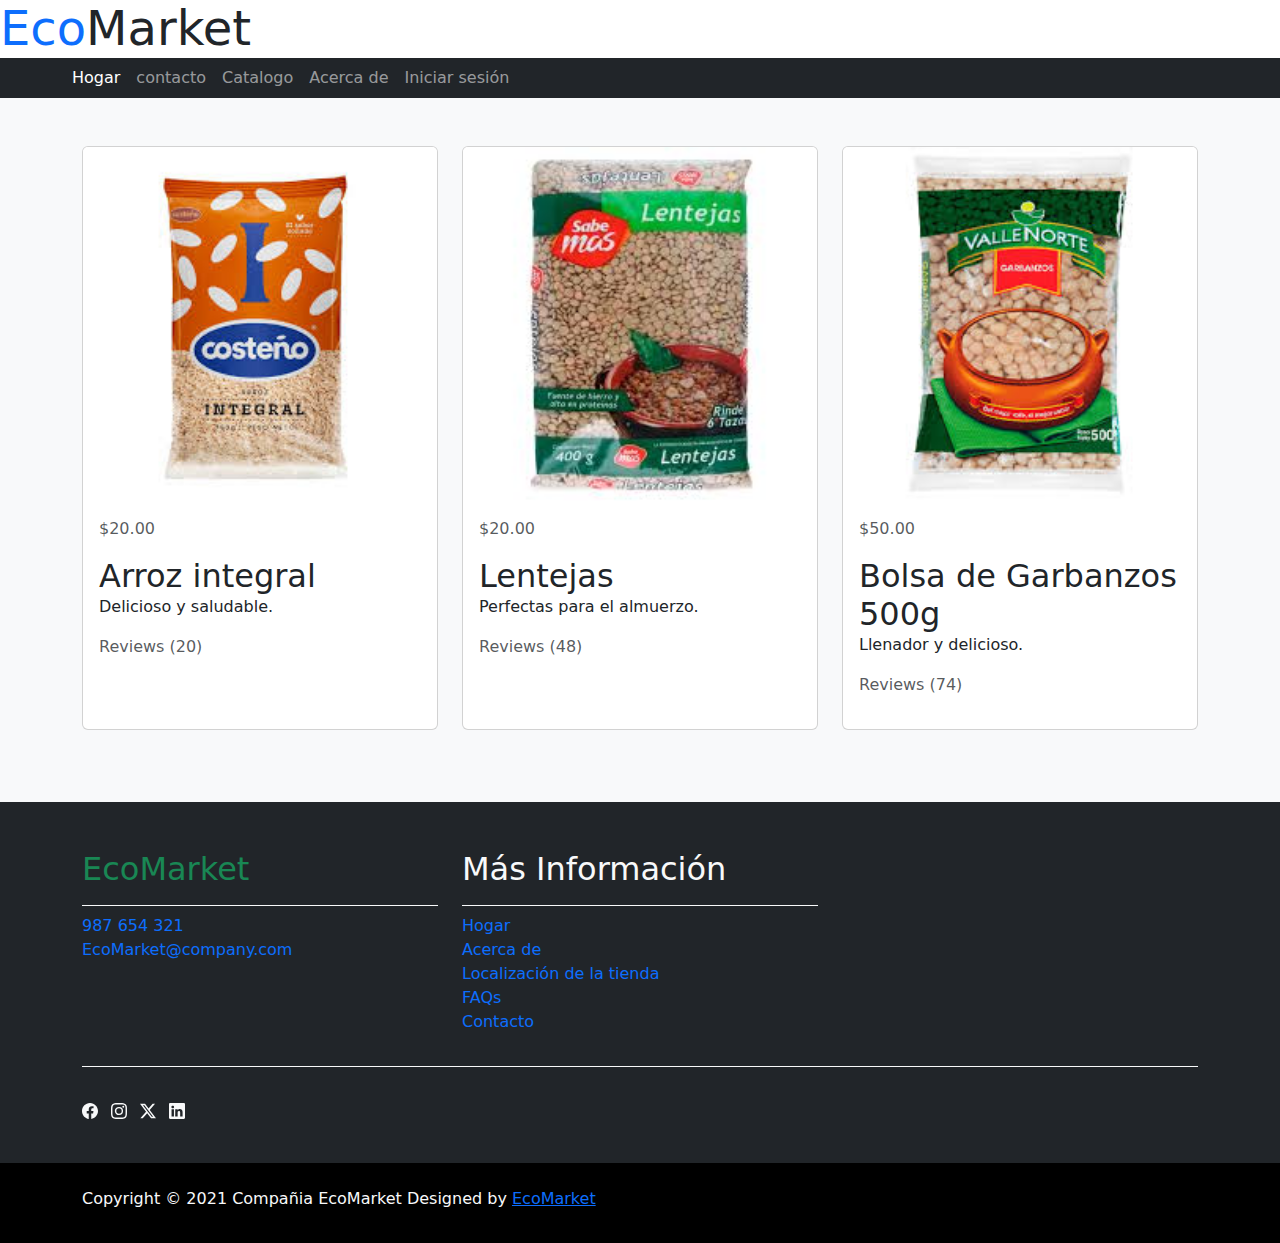
<file: Lemgumbres.html>
<!DOCTYPE html>
<html>
    <head>
        <meta charset="utf-8">
        <meta http-equiv="X-UA-Compatible" content="IE=edge">
        <title>Legumbres</title>
        <meta name="description" content="">
        <meta name="viewport" content="width=device-width, initial-scale=1">
        <link href="https://cdn.jsdelivr.net/npm/bootstrap@5.3.3/dist/css/bootstrap.min.css" rel="stylesheet" integrity="sha384-QWTKZyjpPEjISv5WaRU9OFeRpok6YctnYmDr5pNlyT2bRjXh0JMhjY6hW+ALEwIH" crossorigin="anonymous">
        <link rel="stylesheet" href="https://cdnjs.cloudflare.com/ajax/libs/font-awesome/6.0.0-beta3/css/all.min.css" integrity="sha384-k6RqeWeci5ZR/Lv4MR0sA0FfDOMO6K7S5cC+P9oE4zA5s2c4tG7x+n+6A5zY9d" crossorigin="anonymous">
    </head>
    <body>
        <a href="" class="navbar-brand d-none d-lg-block">
            <h1 class="m-0 display-5 text-capitalize"><span class="text-primary">Eco</span>Market</h1>
        </a>
        <div class="container-fluid p-0">
            <nav class="navbar navbar-expand-lg bg-dark navbar-dark py-3 py-lg-0 px-lg-5">
                <a href="" class="navbar-brand d-block d-lg-none">
                    <h1 class="m-0 display-5 text-capitalize font-italic text-white"><span class="text-primary">EcoMarket</span>Oficial</h1>
                </a>
                <button type="button" class="navbar-toggler" data-toggle="collapse" data-target="#navbarCollapse">
                    <span class="navbar-toggler-icon"></span>
                </button>
                <div class="collapse navbar-collapse justify-content-between px-3" id="navbarCollapse">
                    <div class="navbar-nav mr-auto py-0">
                        <a href="index.html" class="nav-item nav-link active">Hogar</a>
                        <a href="contacto.html" class="nav-item nav-link">contacto</a>
                        <a href="Catalogo.html" class="nav-item nav-link">Catalogo</a>
                        <a href="Acerca.html" class="nav-item nav-link">Acerca de</a>
                        <a href="login.html" class="nav-item nav-link">Iniciar sesión</a>
                    </div>
                </div>
            </nav>
        </div>


        <section class="bg-light">
            <div class="container py-5">
                <div class="row">
                    <div class="col-12 col-md-4 mb-4">
                        <div class="card h-100">
                            <a href="#">
                                <img src="img/Arroz.jpeg" class="card-img-top" alt="...">
                            </a>
                            <div class="card-body">
                                <ul class="list-unstyled d-flex justify-content-between">
                                    <li class="text-muted text-right">$20.00</li>
                                </ul>
                                <a href="Catalogo.html" class="h2 text-decoration-none text-dark">Arroz integral</a>
                                <p class="card-text">Delicioso y saludable.</p>
                                <p class="text-muted">Reviews (20)</p>
                            </div>
                        </div>
                    </div>
                    <div class="col-12 col-md-4 mb-4">
                        <div class="card h-100">
                            <a href="#">
                                <img src="img/lentejas.jpeg" class="card-img-top" alt="...">
                            </a>
                            <div class="card-body">
                                <ul class="list-unstyled d-flex justify-content-between">
                                    <li class="text-muted text-right">$20.00</li>
                                </ul>
                                <a href="shop-single.html" class="h2 text-decoration-none text-dark">Lentejas</a>
                                <p class="card-text">Perfectas para el almuerzo.</p>
                                <p class="text-muted">Reviews (48)</p>
                            </div>
                        </div>
                    </div>
                    <div class="col-12 col-md-4 mb-4">
                        <div class="card h-100">
                            <a href="#">
                                <img src="img/Garbanzos.jpeg" class="card-img-top" alt="...">
                            </a>
                            <div class="card-body">
                                <ul class="list-unstyled d-flex justify-content-between">
                                    <li class="text-muted text-right">$50.00</li>
                                </ul>
                                <a href="Catalogo.html" class="h2 text-decoration-none text-dark">Bolsa de Garbanzos 500g</a>
                                <p class="card-text">Llenador y delicioso.</p>
                                <p class="text-muted">Reviews (74)</p>
                            </div>
                        </div>
                    </div>
                </div>
            </div>
        </section>
        <footer class="bg-dark" id="tempaltemo_footer">
            <div class="container">
                <div class="row">
                    <div class="col-md-4 pt-5">
                        <h2 class="h2 text-success border-bottom pb-3 border-light logo">EcoMarket</h2>
                        <ul class="list-unstyled text-light footer-link-list">
                            <li>
                                <i class="fa fa-phone fa-fw"></i>
                                <a class="text-decoration-none" href="tel:010-020-0340">987 654 321</a>
                            </li>
                            <li>
                                <i class="fa fa-envelope fa-fw"></i>
                                <a class="text-decoration-none" href="mailto: EcoMarket@company.com">EcoMarket@company.com</a>
                            </li>
                        </ul>
                    </div>
                    <div class="col-md-4 pt-5">
                        <h2 class="h2 text-light border-bottom pb-3 border-light">Más Información</h2>
                        <ul class="list-unstyled text-light footer-link-list">
                            <li><a class="text-decoration-none" href="index.html">Hogar</a></li>
                            <li><a class="text-decoration-none" href="Acerca.html">Acerca de</a></li>
                            <li><a class="text-decoration-none" href="#">Localización de la tienda</a></li>
                            <li><a class="text-decoration-none" href="#">FAQs</a></li>
                            <li><a class="text-decoration-none" href="contacto.html">Contacto</a></li>
                        </ul>
                    </div>
                </div>
                <div class="row text-light mb-4">
                    <div class="col-12 mb-3">
                        <div class="w-100 my-3 border-top border-light"></div>
                    </div>
                    <div class="col-auto me-auto">
                        <ul class="list-inline text-left footer-icons">
                            <li class="list-inline-item rounded-circle text-center">
                                <a class="text-light text-decoration-none" target="_blank" href="https://facebook.com/"><i class="fab fa-facebook-f fa-lg fa-fw"><svg xmlns="http://www.w3.org/2000/svg" width="16" height="16" fill="currentColor" class="bi bi-facebook" viewBox="0 0 16 16">
                                    <path d="M16 8.049c0-4.446-3.582-8.05-8-8.05C3.58 0-.002 3.603-.002 8.05c0 4.017 2.926 7.347 6.75 7.951v-5.625h-2.03V8.05H6.75V6.275c0-2.017 1.195-3.131 3.022-3.131.876 0 1.791.157 1.791.157v1.98h-1.009c-.993 0-1.303.621-1.303 1.258v1.51h2.218l-.354 2.326H9.25V16c3.824-.604 6.75-3.934 6.75-7.951"/>
                                  </svg></i></a>
                            </li>
                            <li class="list-inline-item rounded-circle text-center">
                                <a class="text-light text-decoration-none" target="_blank" href="https://www.instagram.com/"><i class="fab fa-instagram fa-lg fa-fw"><svg xmlns="http://www.w3.org/2000/svg" width="16" height="16" fill="currentColor" class="bi bi-instagram" viewBox="0 0 16 16">
                                    <path d="M8 0C5.829 0 5.556.01 4.703.048 3.85.088 3.269.222 2.76.42a3.9 3.9 0 0 0-1.417.923A3.9 3.9 0 0 0 .42 2.76C.222 3.268.087 3.85.048 4.7.01 5.555 0 5.827 0 8.001c0 2.172.01 2.444.048 3.297.04.852.174 1.433.372 1.942.205.526.478.972.923 1.417.444.445.89.719 1.416.923.51.198 1.09.333 1.942.372C5.555 15.99 5.827 16 8 16s2.444-.01 3.298-.048c.851-.04 1.434-.174 1.943-.372a3.9 3.9 0 0 0 1.416-.923c.445-.445.718-.891.923-1.417.197-.509.332-1.09.372-1.942C15.99 10.445 16 10.173 16 8s-.01-2.445-.048-3.299c-.04-.851-.175-1.433-.372-1.941a3.9 3.9 0 0 0-.923-1.417A3.9 3.9 0 0 0 13.24.42c-.51-.198-1.092-.333-1.943-.372C10.443.01 10.172 0 7.998 0zm-.717 1.442h.718c2.136 0 2.389.007 3.232.046.78.035 1.204.166 1.486.275.373.145.64.319.92.599s.453.546.598.92c.11.281.24.705.275 1.485.039.843.047 1.096.047 3.231s-.008 2.389-.047 3.232c-.035.78-.166 1.203-.275 1.485a2.5 2.5 0 0 1-.599.919c-.28.28-.546.453-.92.598-.28.11-.704.24-1.485.276-.843.038-1.096.047-3.232.047s-2.39-.009-3.233-.047c-.78-.036-1.203-.166-1.485-.276a2.5 2.5 0 0 1-.92-.598 2.5 2.5 0 0 1-.6-.92c-.109-.281-.24-.705-.275-1.485-.038-.843-.046-1.096-.046-3.233s.008-2.388.046-3.231c.036-.78.166-1.204.276-1.486.145-.373.319-.64.599-.92s.546-.453.92-.598c.282-.11.705-.24 1.485-.276.738-.034 1.024-.044 2.515-.045zm4.988 1.328a.96.96 0 1 0 0 1.92.96.96 0 0 0 0-1.92m-4.27 1.122a4.109 4.109 0 1 0 0 8.217 4.109 4.109 0 0 0 0-8.217m0 1.441a2.667 2.667 0 1 1 0 5.334 2.667 2.667 0 0 1 0-5.334"/>
                                  </svg></i></a>
                            </li>
                            <li class="list-inline-item rounded-circle text-center">
                                <a class="text-light text-decoration-none" target="_blank" href="https://twitter.com/"><i class="fab fa-twitter fa-lg fa-fw"><svg xmlns="http://www.w3.org/2000/svg" width="16" height="16" fill="currentColor" class="bi bi-twitter-x" viewBox="0 0 16 16">
                                    <path d="M12.6.75h2.454l-5.36 6.142L16 15.25h-4.937l-3.867-5.07-4.425 5.07H.316l5.733-6.57L0 .75h5.063l3.495 4.633L12.601.75Zm-.86 13.028h1.36L4.323 2.145H2.865z"/>
                                  </svg></i></a>
                            </li>
                            <li class="list-inline-item rounded-circle text-center">
                                <a class="text-light text-decoration-none" target="_blank" href="https://www.linkedin.com/"><i class="fab fa-linkedin fa-lg fa-fw"><svg xmlns="http://www.w3.org/2000/svg" width="16" height="16" fill="currentColor" class="bi bi-linkedin" viewBox="0 0 16 16">
                                    <path d="M0 1.146C0 .513.526 0 1.175 0h13.65C15.474 0 16 .513 16 1.146v13.708c0 .633-.526 1.146-1.175 1.146H1.175C.526 16 0 15.487 0 14.854zm4.943 12.248V6.169H2.542v7.225zm-1.2-8.212c.837 0 1.358-.554 1.358-1.248-.015-.709-.52-1.248-1.342-1.248S2.4 3.226 2.4 3.934c0 .694.521 1.248 1.327 1.248zm4.908 8.212V9.359c0-.216.016-.432.08-.586.173-.431.568-.878 1.232-.878.869 0 1.216.662 1.216 1.634v3.865h2.401V9.25c0-2.22-1.184-3.252-2.764-3.252-1.274 0-1.845.7-2.165 1.193v.025h-.016l.016-.025V6.169h-2.4c.03.678 0 7.225 0 7.225z"/>
                                  </svg></i></a>
                            </li>
                        </ul>
                    </div>
                </div>
            </div>
            <div class="w-100 bg-black py-3">
                <div class="container">
                    <div class="row pt-2">
                        <div class="col-12">
                            <p class="text-left text-light">
                                Copyright &copy; 2021 Compañia EcoMarket 
                                Designed by <a rel="sponsored" href="https://templatemo.com" target="_blank">EcoMarket</a>
                            </p>
                        </div>
                    </div>
                </div>
            </div>
        </footer>
        <script src="https://cdn.jsdelivr.net/npm/bootstrap@5.3.3/dist/js/bootstrap.bundle.min.js" integrity="sha384-YvpcrYf0tY3lHB60NNkmXc5s9fDVZLESaAA55NDzOxhy9GkcIdslK1eN7N6jIeHz" crossorigin="anonymous"></script>
    </body>
</html>
</file>
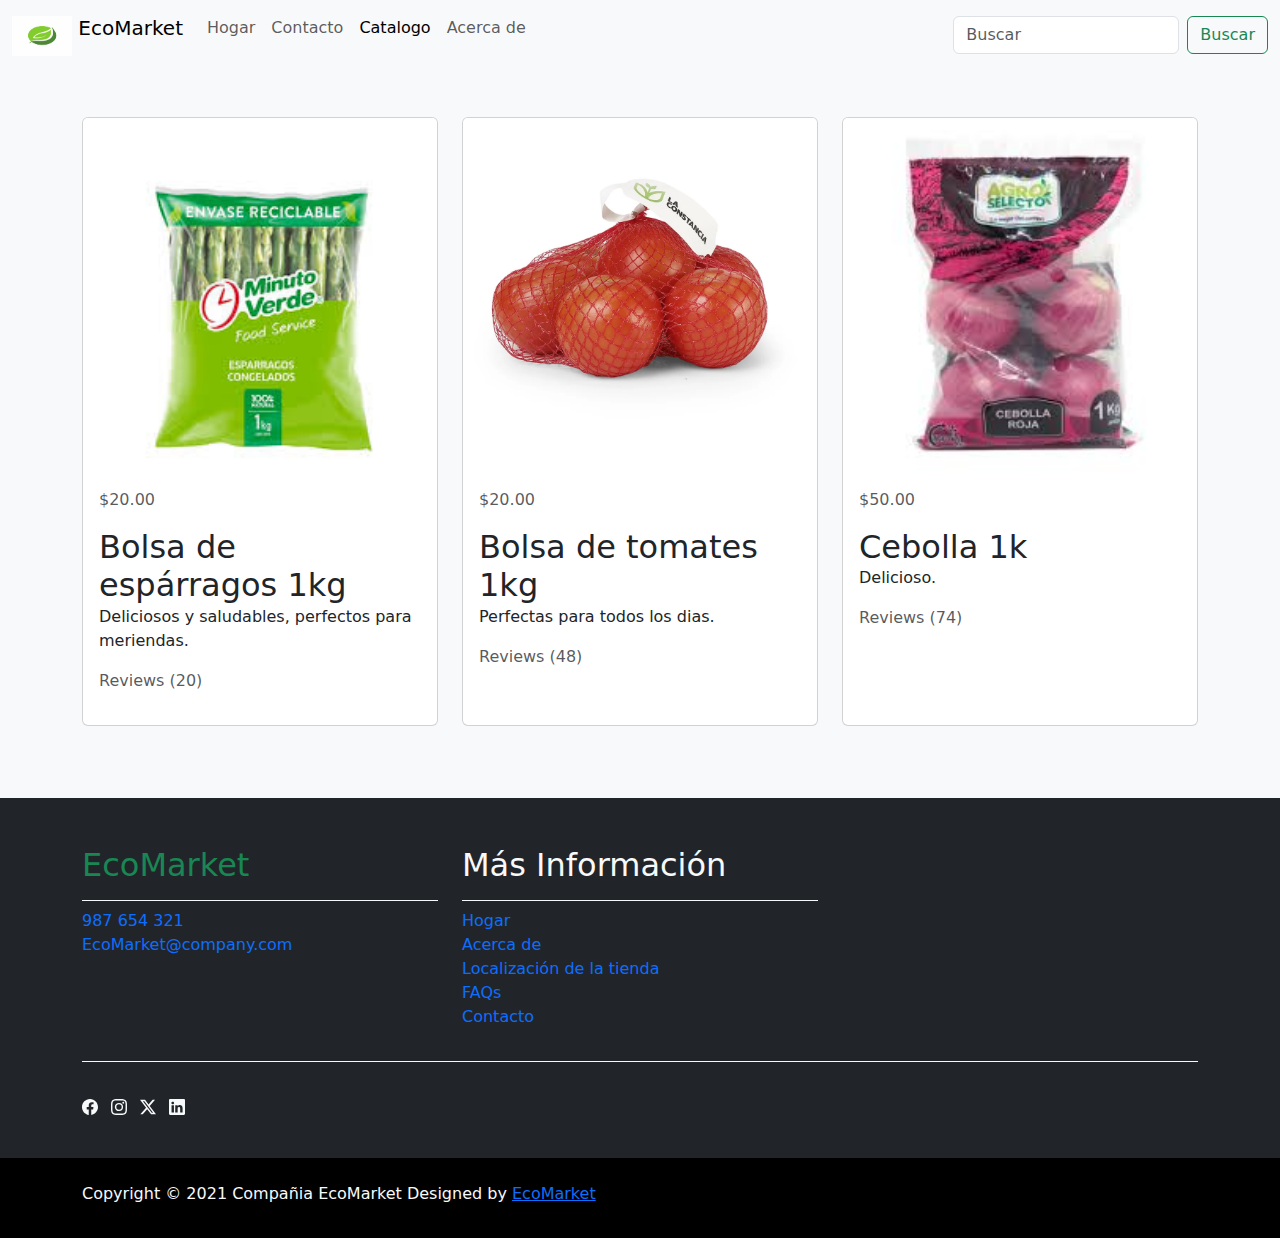
<file: vegetales.html>
<!DOCTYPE html>
<html>
    <head>
        <meta charset="utf-8">
        <meta http-equiv="X-UA-Compatible" content="IE=edge">
        <title>Frutos-secos</title>
        <meta name="description" content="">
        <meta name="viewport" content="width=device-width, initial-scale=1">
        <link href="https://cdn.jsdelivr.net/npm/bootstrap@5.3.3/dist/css/bootstrap.min.css" rel="stylesheet" integrity="sha384-QWTKZyjpPEjISv5WaRU9OFeRpok6YctnYmDr5pNlyT2bRjXh0JMhjY6hW+ALEwIH" crossorigin="anonymous">
        <link rel="stylesheet" href="https://cdnjs.cloudflare.com/ajax/libs/font-awesome/6.0.0-beta3/css/all.min.css" integrity="sha384-k6RqeWeci5ZR/Lv4MR0sA0FfDOMO6K7S5cC+P9oE4zA5s2c4tG7x+n+6A5zY9d" crossorigin="anonymous">
    </head>
    <body>
        <nav class="navbar navbar-expand-lg bg-body-tertiary">
            <div class="container-fluid">
                
                <ul class="navbar-nav me-auto mb-2 mb-lg-0">
                    <a class="navbar-brand" href="index.html">
                    <img src="img/EcoMarket.jpeg" alt="Logo" width="60" height="40" class="d-inline-block align-text-top">
                    EcoMarket
                    </a>
                    <li class="nav-item">
                        <a class="nav-link "  href="index.html">Hogar</a>
                    </li>
                    <li class="nav-item">
                        <a class="nav-link" href="contacto.html">Contacto</a>
                    </li>
                    <li class="nav-item">
                        <a class="nav-link active" href="Catalogo.html">Catalogo</a>
                    </li>
                    <li class="nav-item">
                        <a href="Acerca.html" class="nav-link">Acerca de</a>
                    </li>
                </ul>
                <form class="d-flex" role="search">
                    <input class="form-control me-2" type="search" placeholder="Buscar" aria-label="Search">
                    <button class="btn btn-outline-success" type="submit">Buscar</button>
                </form>
            </div>
        </nav>

        <section class="bg-light">
            <div class="container py-5">
                <div class="row">
                    <div class="col-12 col-md-4 mb-4">
                        <div class="card h-100">
                            <a href="#">
                                <img src="img/esparagos.jpeg" class="card-img-top" alt="...">
                            </a>
                            <div class="card-body">
                                <ul class="list-unstyled d-flex justify-content-between">
                                    <li class="text-muted text-right">$20.00</li>
                                </ul>
                                <a href="Catalogo.html" class="h2 text-decoration-none text-dark">Bolsa de espárragos 1kg</a>
                                <p class="card-text">Deliciosos y saludables, perfectos para meriendas.</p>
                                <p class="text-muted">Reviews (20)</p>
                            </div>
                        </div>
                    </div>
                    <div class="col-12 col-md-4 mb-4">
                        <div class="card h-100">
                            <a href="#">
                                <img src="img/tomate.webp" class="card-img-top" alt="...">
                            </a>
                            <div class="card-body">
                                <ul class="list-unstyled d-flex justify-content-between">
                                    <li class="text-muted text-right">$20.00</li>
                                </ul>
                                <a href="shop-single.html" class="h2 text-decoration-none text-dark">Bolsa de tomates 1kg</a>
                                <p class="card-text">Perfectas para todos los dias.</p>
                                <p class="text-muted">Reviews (48)</p>
                            </div>
                        </div>
                    </div>
                    <div class="col-12 col-md-4 mb-4">
                        <div class="card h-100">
                            <a href="#">
                                <img src="img/cebolla.jpeg" class="card-img-top" alt="...">
                            </a>
                            <div class="card-body">
                                <ul class="list-unstyled d-flex justify-content-between">
                                    <li class="text-muted text-right">$50.00</li>
                                </ul>
                                <a href="Catalogo.html" class="h2 text-decoration-none text-dark">Cebolla 1k</a>
                                <p class="card-text">Delicioso.</p>
                                <p class="text-muted">Reviews (74)</p>
                            </div>
                        </div>
                    </div>
                </div>
            </div>
        </section>
        <footer class="bg-dark" id="tempaltemo_footer">
            <div class="container">
                <div class="row">
                    <div class="col-md-4 pt-5">
                        <h2 class="h2 text-success border-bottom pb-3 border-light logo">EcoMarket</h2>
                        <ul class="list-unstyled text-light footer-link-list">
                            <li>
                                <i class="fa fa-phone fa-fw"></i>
                                <a class="text-decoration-none" href="tel:010-020-0340">987 654 321</a>
                            </li>
                            <li>
                                <i class="fa fa-envelope fa-fw"></i>
                                <a class="text-decoration-none" href="mailto: EcoMarket@company.com">EcoMarket@company.com</a>
                            </li>
                        </ul>
                    </div>
                    <div class="col-md-4 pt-5">
                        <h2 class="h2 text-light border-bottom pb-3 border-light">Más Información</h2>
                        <ul class="list-unstyled text-light footer-link-list">
                            <li><a class="text-decoration-none" href="index.html">Hogar</a></li>
                            <li><a class="text-decoration-none" href="Acerca.html">Acerca de</a></li>
                            <li><a class="text-decoration-none" href="#">Localización de la tienda</a></li>
                            <li><a class="text-decoration-none" href="#">FAQs</a></li>
                            <li><a class="text-decoration-none" href="contacto.html">Contacto</a></li>
                        </ul>
                    </div>
                </div>
                <div class="row text-light mb-4">
                    <div class="col-12 mb-3">
                        <div class="w-100 my-3 border-top border-light"></div>
                    </div>
                    <div class="col-auto me-auto">
                        <ul class="list-inline text-left footer-icons">
                            <li class="list-inline-item rounded-circle text-center">
                                <a class="text-light text-decoration-none" target="_blank" href="https://facebook.com/"><i class="fab fa-facebook-f fa-lg fa-fw"><svg xmlns="http://www.w3.org/2000/svg" width="16" height="16" fill="currentColor" class="bi bi-facebook" viewBox="0 0 16 16">
                                    <path d="M16 8.049c0-4.446-3.582-8.05-8-8.05C3.58 0-.002 3.603-.002 8.05c0 4.017 2.926 7.347 6.75 7.951v-5.625h-2.03V8.05H6.75V6.275c0-2.017 1.195-3.131 3.022-3.131.876 0 1.791.157 1.791.157v1.98h-1.009c-.993 0-1.303.621-1.303 1.258v1.51h2.218l-.354 2.326H9.25V16c3.824-.604 6.75-3.934 6.75-7.951"/>
                                  </svg></i></a>
                            </li>
                            <li class="list-inline-item rounded-circle text-center">
                                <a class="text-light text-decoration-none" target="_blank" href="https://www.instagram.com/"><i class="fab fa-instagram fa-lg fa-fw"><svg xmlns="http://www.w3.org/2000/svg" width="16" height="16" fill="currentColor" class="bi bi-instagram" viewBox="0 0 16 16">
                                    <path d="M8 0C5.829 0 5.556.01 4.703.048 3.85.088 3.269.222 2.76.42a3.9 3.9 0 0 0-1.417.923A3.9 3.9 0 0 0 .42 2.76C.222 3.268.087 3.85.048 4.7.01 5.555 0 5.827 0 8.001c0 2.172.01 2.444.048 3.297.04.852.174 1.433.372 1.942.205.526.478.972.923 1.417.444.445.89.719 1.416.923.51.198 1.09.333 1.942.372C5.555 15.99 5.827 16 8 16s2.444-.01 3.298-.048c.851-.04 1.434-.174 1.943-.372a3.9 3.9 0 0 0 1.416-.923c.445-.445.718-.891.923-1.417.197-.509.332-1.09.372-1.942C15.99 10.445 16 10.173 16 8s-.01-2.445-.048-3.299c-.04-.851-.175-1.433-.372-1.941a3.9 3.9 0 0 0-.923-1.417A3.9 3.9 0 0 0 13.24.42c-.51-.198-1.092-.333-1.943-.372C10.443.01 10.172 0 7.998 0zm-.717 1.442h.718c2.136 0 2.389.007 3.232.046.78.035 1.204.166 1.486.275.373.145.64.319.92.599s.453.546.598.92c.11.281.24.705.275 1.485.039.843.047 1.096.047 3.231s-.008 2.389-.047 3.232c-.035.78-.166 1.203-.275 1.485a2.5 2.5 0 0 1-.599.919c-.28.28-.546.453-.92.598-.28.11-.704.24-1.485.276-.843.038-1.096.047-3.232.047s-2.39-.009-3.233-.047c-.78-.036-1.203-.166-1.485-.276a2.5 2.5 0 0 1-.92-.598 2.5 2.5 0 0 1-.6-.92c-.109-.281-.24-.705-.275-1.485-.038-.843-.046-1.096-.046-3.233s.008-2.388.046-3.231c.036-.78.166-1.204.276-1.486.145-.373.319-.64.599-.92s.546-.453.92-.598c.282-.11.705-.24 1.485-.276.738-.034 1.024-.044 2.515-.045zm4.988 1.328a.96.96 0 1 0 0 1.92.96.96 0 0 0 0-1.92m-4.27 1.122a4.109 4.109 0 1 0 0 8.217 4.109 4.109 0 0 0 0-8.217m0 1.441a2.667 2.667 0 1 1 0 5.334 2.667 2.667 0 0 1 0-5.334"/>
                                  </svg></i></a>
                            </li>
                            <li class="list-inline-item rounded-circle text-center">
                                <a class="text-light text-decoration-none" target="_blank" href="https://twitter.com/"><i class="fab fa-twitter fa-lg fa-fw"><svg xmlns="http://www.w3.org/2000/svg" width="16" height="16" fill="currentColor" class="bi bi-twitter-x" viewBox="0 0 16 16">
                                    <path d="M12.6.75h2.454l-5.36 6.142L16 15.25h-4.937l-3.867-5.07-4.425 5.07H.316l5.733-6.57L0 .75h5.063l3.495 4.633L12.601.75Zm-.86 13.028h1.36L4.323 2.145H2.865z"/>
                                  </svg></i></a>
                            </li>
                            <li class="list-inline-item rounded-circle text-center">
                                <a class="text-light text-decoration-none" target="_blank" href="https://www.linkedin.com/"><i class="fab fa-linkedin fa-lg fa-fw"><svg xmlns="http://www.w3.org/2000/svg" width="16" height="16" fill="currentColor" class="bi bi-linkedin" viewBox="0 0 16 16">
                                    <path d="M0 1.146C0 .513.526 0 1.175 0h13.65C15.474 0 16 .513 16 1.146v13.708c0 .633-.526 1.146-1.175 1.146H1.175C.526 16 0 15.487 0 14.854zm4.943 12.248V6.169H2.542v7.225zm-1.2-8.212c.837 0 1.358-.554 1.358-1.248-.015-.709-.52-1.248-1.342-1.248S2.4 3.226 2.4 3.934c0 .694.521 1.248 1.327 1.248zm4.908 8.212V9.359c0-.216.016-.432.08-.586.173-.431.568-.878 1.232-.878.869 0 1.216.662 1.216 1.634v3.865h2.401V9.25c0-2.22-1.184-3.252-2.764-3.252-1.274 0-1.845.7-2.165 1.193v.025h-.016l.016-.025V6.169h-2.4c.03.678 0 7.225 0 7.225z"/>
                                  </svg></i></a>
                            </li>
                        </ul>
                    </div>
                </div>
            </div>
            <div class="w-100 bg-black py-3">
                <div class="container">
                    <div class="row pt-2">
                        <div class="col-12">
                            <p class="text-left text-light">
                                Copyright &copy; 2021 Compañia EcoMarket 
                                Designed by <a rel="sponsored" href="https://templatemo.com" target="_blank">EcoMarket</a>
                            </p>
                        </div>
                    </div>
                </div>
            </div>
        </footer>
    </body>
</html>
</file>
